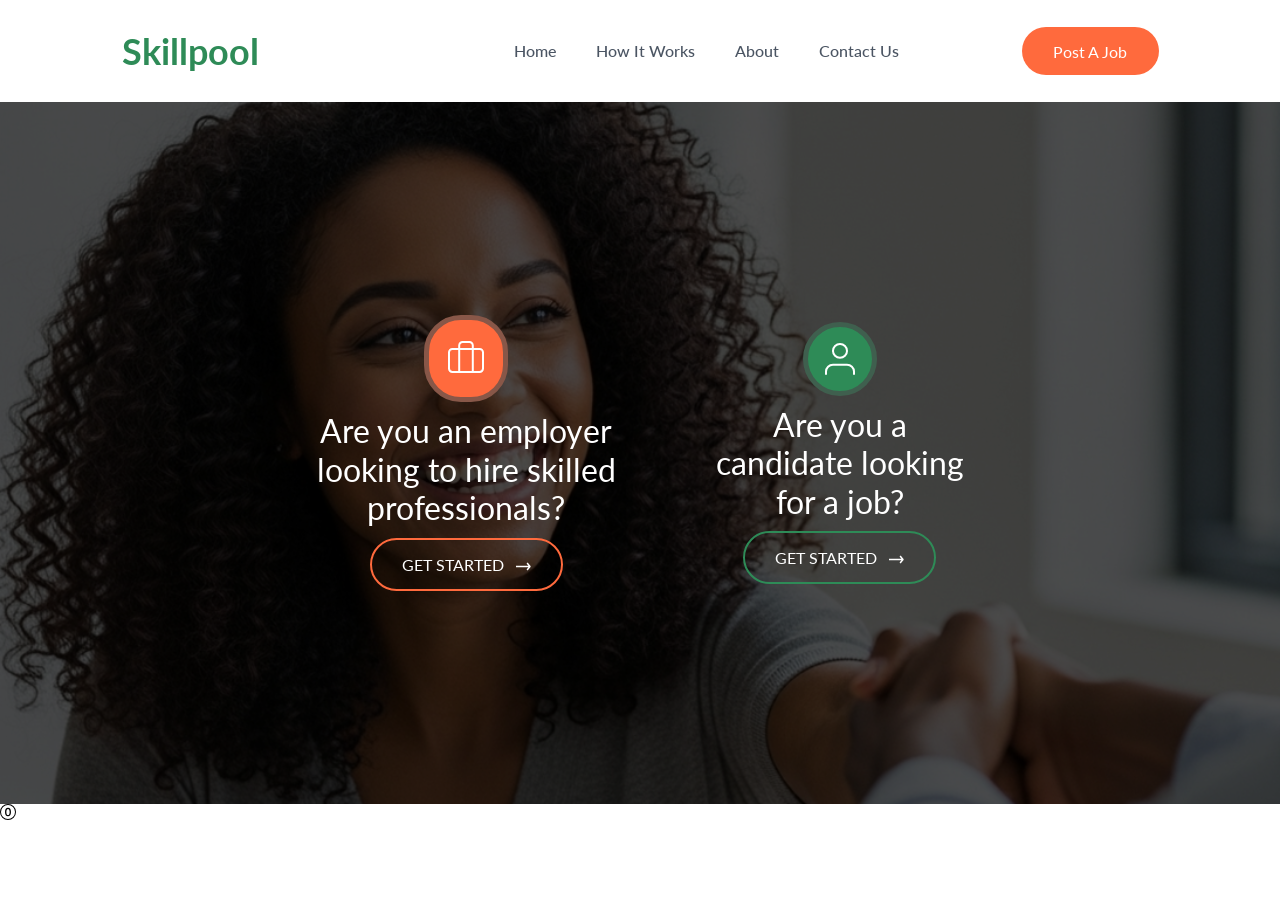
<file: index.html>
<!DOCTYPE html>
<html lang="en">
<head>
    <meta charset="UTF-8">
    <meta name="viewport" content="width=device-width, initial-scale=1.0">
    <link rel="stylesheet" href="./css/style.css">
    <link rel="stylesheet" href="./css/responsive.css">
    <link rel="preconnect" href="https://fonts.googleapis.com">
    <link rel="preconnect" href="https://fonts.gstatic.com" crossorigin>
    <link href="https://fonts.googleapis.com/css2?family=Lato:ital,wght@0,100;0,300;0,400;0,700;0,900;1,100;1,300;1,400;1,700;1,900&display=swap" rel="stylesheet">

    <title>SkillPool</title>

</head>
<body>

    <!-- Nav Section -->
    <nav>
        <h1>Skillpool</h1>

        <!-- Navlinks and Action Button Grouped -->
        <div class="nav_group">
            <!-- <div class="nav_links">
                <a href="">Home</a>
                <a href="">How It Works</a>
                <a href="">About</a>
                <a href="">Contact Us</a>
            </div> -->
            <div class="nav_links2">
                <a href="">Home</a>
                <a href="">How It Works</a>
                <a href="">About</a>
                <a href="">Contact Us</a>
            </div>

            <!-- <a href="" class="action_button1">Post A Job</a> -->
            <a href="" class="action_button2">Post A Job</a>
            
        </div>
        
        <svg xmlns="http://www.w3.org/2000/svg" fill="none" viewBox="0 0 24 24" stroke-width="1.5" stroke="currentColor" class="hamburger" >
        <path stroke-linecap="round" stroke-linejoin="round" d="M3.75 6.75h16.5M3.75 12h16.5m-16.5 5.25h16.5" />
        </svg>
    </nav>


    <section class="hero">

        <!-- Overlay -->
        <div class="overlay"></div>

        <!-- Hero Section -->
        <div class="hero_section">
            <div class="hero_part_1">
                <span class="hero_icon_1">
                    <img src="./images/icons/hero_icon_1.svg" alt="" height="32px" width="36px">
                </span>
                <p>Are you an employer <br> looking to hire skilled <br> professionals?</p>
                <a href="" class="hero_link_1">
                    GET STARTED
                    &nbsp;
                    <img src="./images/icons/white_arrow.svg" alt=""> 
                </a>
            </div>

            <div class="hero_part_2">
                <span class="hero_icon_2">
                    <img src="./images/icons/hero_icon_2.svg" width="30px" height="32px" alt="">
                </span>
                <!-- <span class="hero_icon_2_outline">
                </span> -->
                <p>Are you a <br> candidate looking <br> for a job?</p>
                <a href="" class="hero_link_2">
                    GET STARTED
                    &nbsp;
                    <img src="./images/icons/white_arrow.svg" alt=""> 
                </a>
            </div>
        </div>
    </section>
</body>
</html>


<svg xmlns="http://www.w3.org/2000/svg" width="16" height="16" fill="currentColor" class="bi bi-0-circle" viewBox="0 0 16 16">
  <path d="M7.988 12.158c-1.851 0-2.941-1.57-2.941-3.99V7.84c0-2.408 1.101-3.996 2.965-3.996 1.857 0 2.935 1.57 2.935 3.996v.328c0 2.408-1.101 3.99-2.959 3.99M8 4.951c-1.008 0-1.629 1.09-1.629 2.895v.31c0 1.81.627 2.895 1.629 2.895s1.623-1.09 1.623-2.895v-.31c0-1.8-.621-2.895-1.623-2.895"/>
  <path d="M16 8A8 8 0 1 1 0 8a8 8 0 0 1 16 0M1 8a7 7 0 1 0 14 0A7 7 0 0 0 1 8"/>
</svg>
</file>
<file: css/style.css>
*{
    margin: 0px;
    padding: 0px;
    box-sizing: border-box;
    /* font-family: sans-serif; */
    font-family: "Lato", sans-serif;

}


a{
    text-decoration: none;
    color: #4B5563;
}

h1{
    font-weight: 700;
    font-size: 36px;
    line-height: 28px;
    color: #2E8B57;
}

/* .nav_links a{
    margin: 0px 8px;
    padding-top: 8px;
    padding-bottom: 8px;
    padding-left: 12px;
    padding-right: 12px;
    display: inline-block;
} */

.nav_links2{
    display: flex;
    gap:16px;
    align-items: center;
}

.nav_links2 a{
    /* margin: 0px 8px; */
    padding-top: 8px;
    padding-bottom: 8px;
    padding-left: 12px;
    padding-right: 12px;

    font-weight: 500;
    font-size: 16px;
    line-height: 20px;
}
/* 
.action_button1{
    background-color: #FF6A3D;
    border-radius: 30px;
    color: #ffffff;
    
    padding: 15px 30px;
 

    display: inline-block;
    margin-bottom: 20px;
} */

    .action_button2{
        width: 137px;
        height: 48px;
        display: flex;

        background-color: #FF6A3D;
        border-radius: 30px;
        color: #ffffff;
        justify-content: center;
        align-items: center;
    }

nav{
    display: flex;
    align-items: center;
    justify-content: space-around;
    padding: 27px 0px;
}

.nav_group{
    display: flex;
    align-items: center;
    gap: 111px;
}

.hero_icon_1{
    background-color: #FF6A3D;
    padding: 21px 19px;
    display: inline-block;
    border-radius: 37px;
    border: 5px solid #885748;
}

.hero_link_1{
    border: 2px solid #FF6A3D;
}

.hero_link_2{
    border: 2px solid #2E8B57;
}

.hero_link_1, .hero_link_2{
    color: #ffffff;
    padding: 15px 30px;
    display: inline-block;
    border-radius: 30px;
}

.hero{
    background-image: url('../images/hero_bg.png');
    background-repeat: no-repeat;
    background-size: cover;
    color: #ffffff;
    position: relative;
}

.hero_icon_2_outline{
    width: 81.4px;
    height: 81.4px;
    background-color: #2E8B57;
    display: inline-block;
    border-radius: 40.7px;
    /* opacity: 50%; */
    position: relative;
}

.hero_icon_2{
    width: 74px;
    height: 74px;
    border-radius: 37px;
    background-color: #2E8B57;
    display: flex;
    justify-content: center;
    align-items: center;
    /* position: absolute; */
    border: 5px solid #3f5f4e;
    
}

/* .hero_part_1, .hero_part_2{
   
} */
.hero_part_2,.hero_part_1{
    display: flex;
    flex-direction: column;
    align-items: center;
    gap: 10px;
     text-align: center;
}

.hero_section{
    position: relative;
    z-index: 2;
    display: flex;
    gap: 100px;
    justify-content:center;
    height: 78vh;
    align-items: center;
}

.overlay{
    width: 100%;
    /* background-color: red; */
    background-color: #000000B2;
    position:absolute;
    left: 0px;
    top:0px;
    right: 0px;
    bottom: 0px;
    z-index: 1;
}

.hero_part_1 p, .hero_part_2 p{
    font-weight: 400;
    font-size: 32px;
    line-height: 38.4px;
}


.nav_links2 a:hover, .action_button2:hover{
    background-color: #2E8B57;
    color: #ffffff;
    border-radius: 30px;
    transition: background-color 0.5s, color 0.5s;
}

.hamburger{
    display: none;
    width: 50px;
    height: 50px;
}
</file>
<file: css/responsive.css>
/* Extra small devices (phones, 600px and down) */
@media only screen and (max-width: 600px) {
    .nav_links2{
        display: none;
    }

    .hamburger{
        display: inline-block;
    }

    .hero_section{
        flex-direction: column;
        padding: 50px 0px;
        gap: 50px;
    }

    .nav_group{
        gap: 20px;
    }
}

@media screen and (max-width:600px) and (max-height:790px){
    .hero_section{
        height: fit-content;
    }
}


/* Small devices (portrait tablets and large phones, 600px and up) */
@media only screen and (min-width: 600px) and (max-width:800px) {
    .nav_links2{
        display: none;
    }

    .hamburger{
        display: inline-block;
    }

    .hero_section{
        gap: 50px;
    }
    
}

/* Medium devices (landscape tablets, 768px and up) */
@media only screen and (min-width: 800px) {

}

/* Large devices (laptops/desktops, 992px and up) */
@media only screen and (min-width: 992px) {

}

/* Extra large devices (large laptops and desktops, 1200px and up) */
@media only screen and (min-width: 1200px) {

}
</file>
